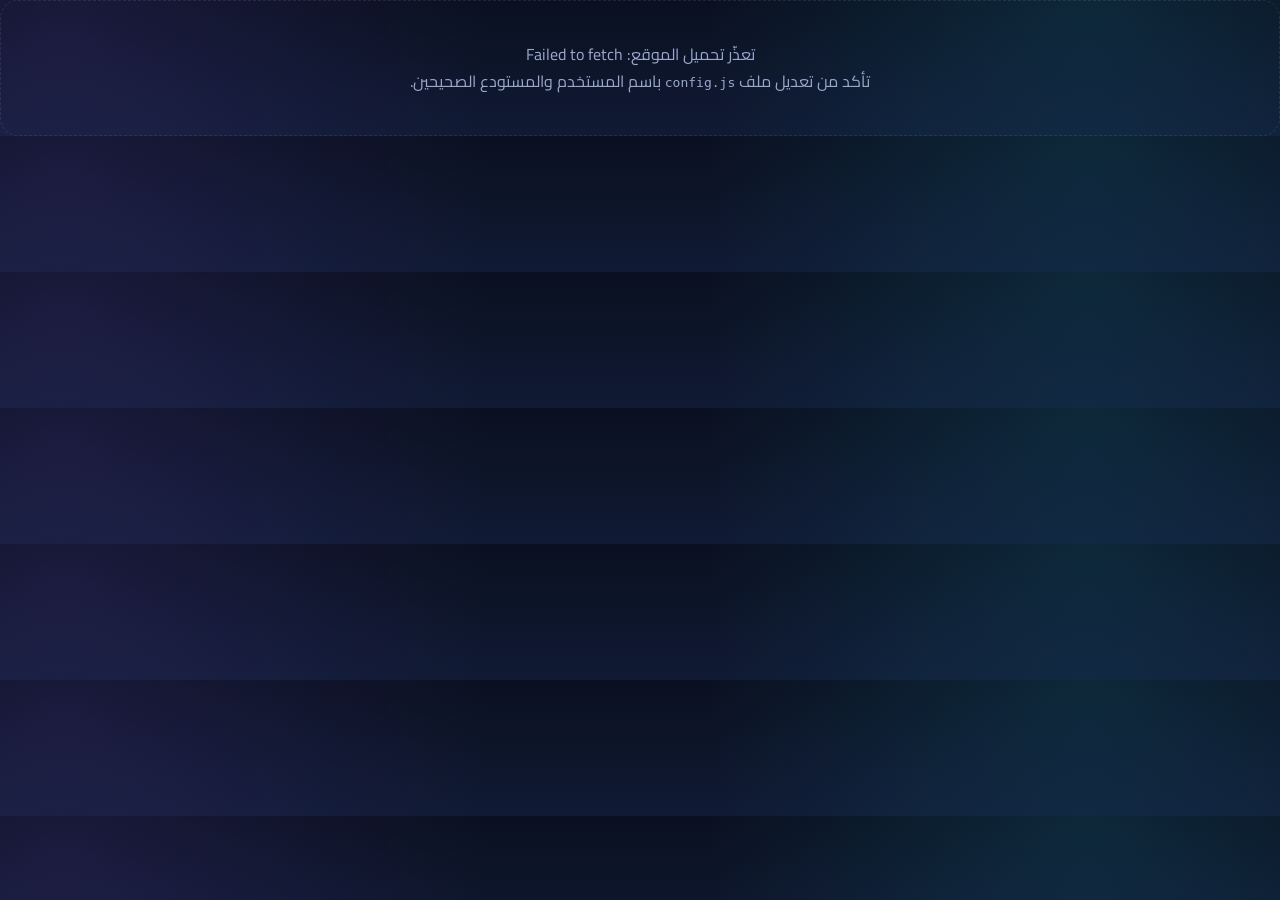
<file: index.html>
<!doctype html>
<html lang="ar" dir="rtl">
<head>
  <meta charset="utf-8">
  <meta name="viewport" content="width=device-width, initial-scale=1">
  <title>نور للاتصالات - موبايلات وإكسسوارات</title>
  <link rel="preconnect" href="https://fonts.googleapis.com">
  <link rel="preconnect" href="https://fonts.gstatic.com" crossorigin>
  <link href="https://fonts.googleapis.com/css2?family=Cairo:wght@400;600;700;800&display=swap" rel="stylesheet">
  <link rel="stylesheet" href="style.css">
</head>
<body>

  <header class="topbar">
    <a href="#top" class="brand">
      <span class="brand-logo">ن</span>
      <span class="brand-name" id="siteName">نور للاتصالات</span>
    </a>
    <nav class="nav">
      <a href="#products">المنتجات</a>
      <a href="#offers">العروض</a>
      <a href="#stores">فروعنا</a>
      <a href="#about">من نحن</a>
    </nav>
    <a href="#stores" class="btn btn-small">أقرب فرع</a>
  </header>

  <main id="top">
    <section class="hero">
      <div class="hero-inner">
        <div class="hero-copy">
          <span class="pill">✦ تسوّق بثقة وضمان</span>
          <h1 id="heroTitle">أحدث الموبايلات<br>بأفضل سعر</h1>
          <p id="heroText">موبايلات وإكسسوارات أصلية، مع إمكانية الاستفسار المباشر من أقرب فرع لك عبر واتساب.</p>
          <div class="hero-actions">
            <a href="#products" class="btn">تصفح المنتجات</a>
            <a href="#offers" class="btn btn-ghost">شاهد العروض</a>
          </div>
          <div class="trust">
            <span>✓ ضمان رسمي</span>
            <span>✓ أسعار تداول</span>
            <span>✓ خدمة سريعة</span>
          </div>
        </div>
        <div class="hero-art" aria-hidden="true">
          <div class="orb orb-one"></div>
          <div class="orb orb-two"></div>
          <div class="phone-mock">
            <div class="phone-notch"></div>
            <div class="phone-cameras"><i></i><i></i><i></i></div>
            <div class="phone-glow"></div>
          </div>
          <div class="floating-card fc-one">
            <span>عرض اليوم</span>
            <strong>خصم يصل إلى 15%</strong>
          </div>
          <div class="floating-card fc-two">
            <span>استفسار سريع</span>
            <strong>رد خلال دقائق</strong>
          </div>
        </div>
      </div>
    </section>

    <section id="categories" class="section section-tight">
      <h2 class="section-title">تسوّق حسب القسم</h2>
      <div id="categoryBar" class="category-bar"></div>
    </section>

    <section id="products" class="section">
      <div class="section-head">
        <div>
          <h2 class="section-title">منتجاتنا</h2>
          <p class="section-sub">كل الموبايلات والإكسسوارات المتوفرة لدينا.</p>
        </div>
        <div class="tools">
          <input id="search" type="search" placeholder="ابحث عن موبايل أو إكسسوار..." aria-label="بحث">
          <select id="sort" aria-label="ترتيب">
            <option value="featured">الترتيب الافتراضي</option>
            <option value="low">السعر: من الأقل</option>
            <option value="high">السعر: من الأعلى</option>
            <option value="name">الاسم</option>
          </select>
        </div>
      </div>
      <div id="productsGrid" class="grid"></div>
    </section>

    <section id="offers" class="section offers-section">
      <div class="section-head">
        <div>
          <h2 class="section-title">عروض وخصومات</h2>
          <p class="section-sub">عروض محدودة — اسأل الفرع لتأكيد التوفر.</p>
        </div>
      </div>
      <div id="offersGrid" class="offers-grid"></div>
    </section>

    <section id="stores" class="section">
      <div class="section-head">
        <div>
          <h2 class="section-title">أقرب فرع لك</h2>
          <p class="section-sub">اختر المحافظة أو استخدم موقعك لترتيب الفروع حسب المسافة.</p>
        </div>
        <div class="tools">
          <button id="locateBtn" class="btn btn-outline">📍 استخدم موقعي</button>
          <select id="cityFilter" aria-label="المحافظة">
            <option value="">كل المحافظات</option>
          </select>
        </div>
      </div>
      <div id="storesGrid" class="stores-grid"></div>
    </section>

    <section id="about" class="section about-section">
      <div class="about-card">
        <h2 class="section-title">من نحن</h2>
        <p id="aboutText">مجموعة فروع متخصصة في بيع الموبايلات والإكسسوارات الأصلية.</p>
      </div>
    </section>
  </main>

  <footer class="footer">
    <div>
      <strong id="footerName">نور للاتصالات</strong>
      <p>موبايلات وإكسسوارات أصلية بضمان.</p>
    </div>
    <div class="footer-links">
      <a href="#products">المنتجات</a>
      <a href="#offers">العروض</a>
      <a href="#stores">الفروع</a>
      <a href="admin.html">لوحة التحكم</a>
    </div>
    <p class="copyright">© <span id="year"></span> جميع الحقوق محفوظة.</p>
  </footer>

  <div id="inquiryModal" class="modal" hidden>
    <div class="modal-card" role="dialog" aria-modal="true">
      <button id="closeModal" class="modal-close" aria-label="إغلاق">&times;</button>
      <h3>اسأل عن المنتج</h3>
      <p id="modalProduct" class="modal-product"></p>
      <p class="modal-hint">اختر الفرع الأقرب لك لإرسال استفسارك مباشرة على واتساب:</p>
      <div id="modalStores" class="modal-stores"></div>
    </div>
  </div>

  <a id="floatWa" class="float-wa" href="#" target="_blank" rel="noopener" aria-label="واتساب">واتساب</a>

  <script src="config.js"></script>
  <script src="app.js"></script>
</body>
</html>
</file>
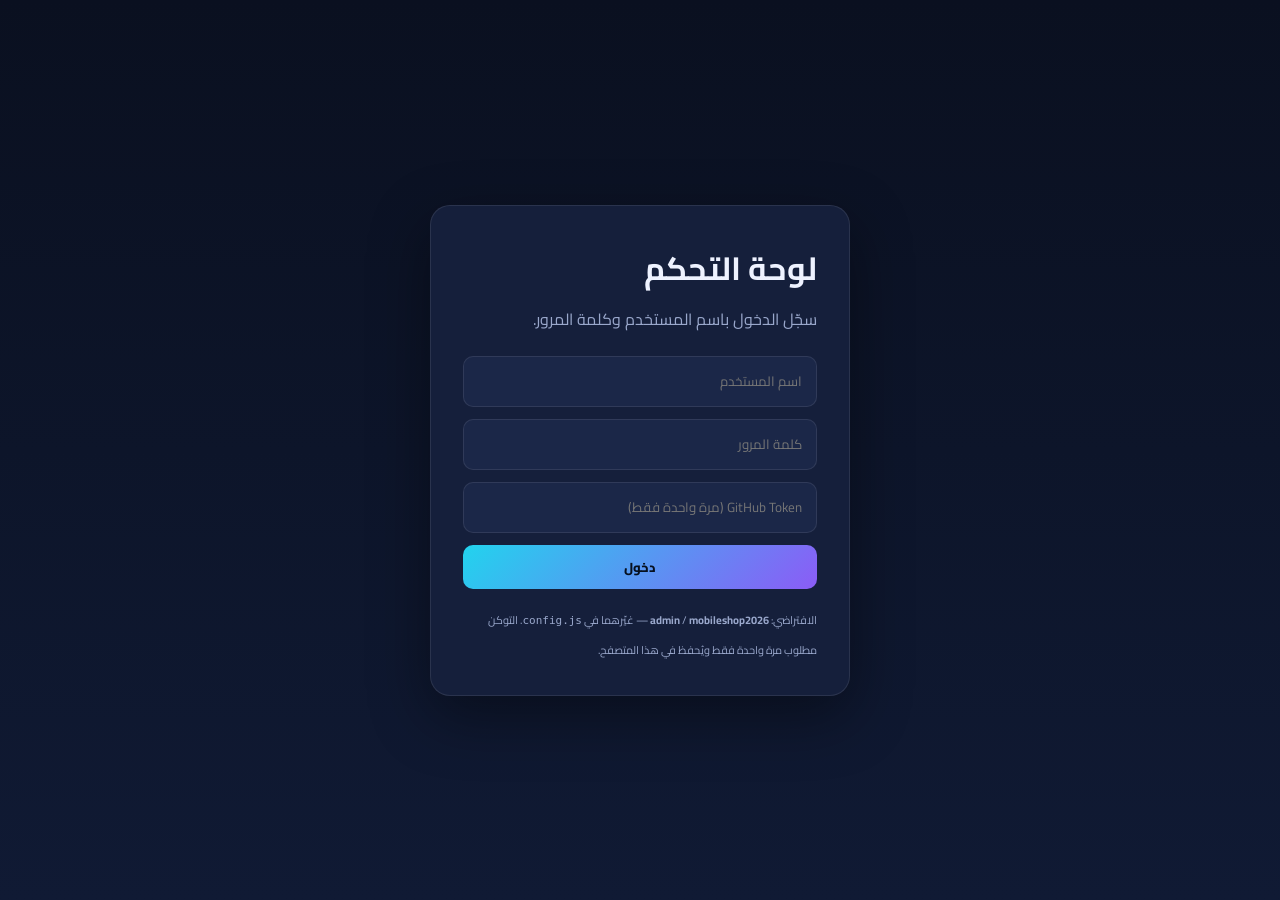
<file: admin.html>
<!doctype html>
<html lang="ar" dir="rtl">
<head>
  <meta charset="utf-8">
  <meta name="viewport" content="width=device-width, initial-scale=1">
  <title>لوحة التحكم - نور للاتصالات</title>
  <link rel="preconnect" href="https://fonts.googleapis.com">
  <link href="https://fonts.googleapis.com/css2?family=Cairo:wght@400;600;700;800&display=swap" rel="stylesheet">
  <link rel="stylesheet" href="admin.css">
</head>
<body>

  <div id="login" class="login-wrap">
    <div class="login-card">
      <h1>لوحة التحكم</h1>
      <p>سجّل الدخول باسم المستخدم وكلمة المرور.</p>
      <form id="loginForm">
        <input id="loginUser" placeholder="اسم المستخدم" autocomplete="username" required>
        <input id="loginPass" type="password" placeholder="كلمة المرور" autocomplete="current-password" required>
        <input id="loginToken" type="password" placeholder="GitHub Token (مرة واحدة فقط)" autocomplete="off">
        <button class="btn" type="submit">دخول</button>
      </form>
      <small>الافتراضي: <b>admin</b> / <b>mobileshop2026</b> — غيّرهما في <code>config.js</code>. التوكن مطلوب مرة واحدة فقط ويُحفظ في هذا المتصفح.</small>
    </div>
  </div>

  <div id="admin" class="admin" hidden>
    <aside class="side">
      <div class="side-brand">نور للاتصالات<br><small>لوحة التحكم</small></div>
      <button class="tab active" data-tab="products">📱 المنتجات</button>
      <button class="tab" data-tab="stores">🏬 الفروع</button>
      <button class="tab" data-tab="offers">🎁 العروض</button>
      <button class="tab" data-tab="settings">⚙️ الإعدادات</button>
      <a class="tab link" href="index.html" target="_blank">↗ عرض الموقع</a>
      <button class="tab logout" id="logoutBtn">🚪 خروج</button>
    </aside>

    <main class="main">
      <header class="main-head">
        <div>
          <h2 id="pageTitle">المنتجات</h2>
          <p>أضف منتجات جديدة أو عدّل الأسعار والمواصفات بسهولة.</p>
        </div>
        <div class="head-actions">
          <button id="exportBtn" class="btn btn-ghost">تصدير نسخة</button>
          <label class="btn btn-ghost file-label">استيراد نسخة<input id="importFile" type="file" accept="application/json" hidden></label>
          <button id="saveBtn" class="btn">💾 حفظ كل التغييرات</button>
        </div>
      </header>

      <div id="msg" class="msg" hidden></div>

      <section class="panel" id="panel-products">
        <form id="productForm" class="form">
          <h3>بيانات المنتج</h3>
          <div class="form-grid">
            <label>اسم المنتج<input class="form-input" name="name" required></label>
            <label>البراند<input class="form-input" name="brand"></label>
            <label>القسم<select class="form-input" name="category" id="productCategory"></select></label>
            <label>السعر<input class="form-input" name="price" type="number" min="0" required></label>
            <label>السعر القديم<input class="form-input" name="oldPrice" type="number" min="0"></label>
            <label>الحالة<input class="form-input" name="stock" placeholder="متوفر"></label>
            <label class="wide">المواصفات<textarea class="form-input" name="specs" rows="2"></textarea></label>
            <label class="wide">صورة المنتج (اختياري)
            <div class="image-row">
              <input class="form-input" name="image" placeholder="/images/iphone.jpg أو رابط كامل">
              <input id="productImageFile" type="file" accept="image/*" hidden>
              <button class="btn btn-small" type="button" id="uploadImageBtn">رفع صورة</button>
            </div>
          </label>
            <label>شارة صغيرة<input class="form-input" name="badge" placeholder="مثال: جديد"></label>
          </div>
          <div class="form-actions">
            <button class="btn" type="submit" id="productSubmit">إضافة منتج</button>
            <button class="btn btn-ghost" type="button" data-reset="products">إلغاء</button>
          </div>
        </form>
        <div class="table-wrap"><table id="productsTable"></table></div>
      </section>

      <section class="panel" id="panel-stores" hidden>
        <form id="storeForm" class="form">
          <h3>بيانات الفرع</h3>
          <div class="form-grid">
            <label>اسم الفرع<input class="form-input" name="name" required></label>
            <label>المحافظة<input class="form-input" name="city" required></label>
            <label class="wide">العنوان<input class="form-input" name="address"></label>
            <label>رقم الهاتف<input class="form-input" name="phone"></label>
            <label>رقم واتساب<input class="form-input" name="whatsapp" placeholder="مثال: 20100000001"></label>
            <label>ساعات العمل<input class="form-input" name="hours"></label>
            <label>خط العرض<input class="form-input" name="lat" type="number" step="any"></label>
            <label>خط الطول<input class="form-input" name="lng" type="number" step="any"></label>
          </div>
          <div class="form-actions">
            <button class="btn" type="submit" id="storeSubmit">إضافة فرع</button>
            <button class="btn btn-ghost" type="button" data-reset="stores">إلغاء</button>
          </div>
        </form>
        <div class="table-wrap"><table id="storesTable"></table></div>
      </section>

      <section class="panel" id="panel-offers" hidden>
        <form id="offerForm" class="form">
          <h3>بيانات العرض</h3>
          <div class="form-grid">
            <label>عنوان العرض<input class="form-input" name="title" required></label>
            <label>الشارة<input class="form-input" name="badge" placeholder="مثال: خصم 15%"></label>
            <label class="wide">الوصف<textarea class="form-input" name="description" rows="2"></textarea></label>
            <label>المنتج المرتبط<select class="form-input" name="productId" id="offerProduct"></select></label>
            <label class="check"><input type="checkbox" name="active" checked> العرض نشط</label>
          </div>
          <div class="form-actions">
            <button class="btn" type="submit" id="offerSubmit">إضافة عرض</button>
            <button class="btn btn-ghost" type="button" data-reset="offers">إلغاء</button>
          </div>
        </form>
        <div class="table-wrap"><table id="offersTable"></table></div>
      </section>

      <section class="panel" id="panel-settings" hidden>
        <form id="settingsForm" class="form">
          <h3>إعدادات الموقع</h3>
          <div class="form-grid">
            <label>اسم الموقع<input class="form-input" name="siteName"></label>
            <label>العملة<input class="form-input" name="currency"></label>
            <label class="wide">الشعار / الوصف القصير<input class="form-input" name="tagline"></label>
            <label>واتساب عام<input class="form-input" name="whatsappDefault"></label>
            <label class="wide">نبذة عنا<textarea class="form-input" name="about" rows="3"></textarea></label>
          </div>
          <div class="form-actions">
            <button class="btn" type="submit">حفظ الإعدادات</button>
          </div>
        </form>
      </section>
    </main>
  </div>

  <script src="config.js"></script>
  <script src="admin.js"></script>
</body>
</html>
</file>
<file: style.css>
:root {
  --bg: #0a1020;
  --bg-2: #101a34;
  --card: #151f3b;
  --card-2: #1b2748;
  --text: #eef2ff;
  --muted: #9aa8cc;
  --line: rgba(255, 255, 255, 0.09);
  --primary: #22d3ee;
  --primary-2: #8b5cf6;
  --accent: #f59e0b;
  --green: #25d366;
  --shadow: 0 18px 50px rgba(0, 0, 0, 0.35);
}

* { box-sizing: border-box; }
[hidden] { display: none !important; }
html { scroll-behavior: smooth; }
body {
  margin: 0;
  font-family: "Cairo", Tahoma, Arial, sans-serif;
  color: var(--text);
  background:
    radial-gradient(circle at 85% 0%, rgba(34, 211, 238, 0.12), transparent 35%),
    radial-gradient(circle at 5% 25%, rgba(139, 92, 246, 0.12), transparent 35%),
    linear-gradient(180deg, var(--bg), var(--bg-2));
  line-height: 1.7;
}
a { color: inherit; text-decoration: none; }
img { max-width: 100%; display: block; }

.topbar {
  position: sticky;
  top: 0;
  z-index: 50;
  display: flex;
  align-items: center;
  justify-content: space-between;
  gap: 20px;
  padding: 14px 5%;
  background: rgba(10, 16, 32, 0.82);
  backdrop-filter: blur(14px);
  border-bottom: 1px solid var(--line);
}
.brand { display: flex; align-items: center; gap: 10px; font-weight: 800; font-size: 18px; }
.brand-logo {
  width: 38px; height: 38px; border-radius: 12px;
  display: grid; place-items: center;
  background: linear-gradient(135deg, var(--primary), var(--primary-2));
  color: #07101f; font-size: 20px;
}
.nav { display: flex; gap: 22px; font-size: 14px; color: var(--muted); }
.nav a { transition: color .2s; }
.nav a:hover { color: var(--primary); }

.btn {
  display: inline-flex; align-items: center; justify-content: center;
  padding: 12px 22px; border-radius: 12px; border: 0;
  background: linear-gradient(135deg, var(--primary), var(--primary-2));
  color: #06101f; font-weight: 800; font-family: inherit;
  cursor: pointer; font-size: 14px; transition: transform .2s, box-shadow .2s;
}
.btn:hover { transform: translateY(-2px); box-shadow: 0 10px 24px rgba(34, 211, 238, .25); }
.btn-small { padding: 9px 16px; font-size: 13px; }
.btn-ghost { background: rgba(255,255,255,.06); color: var(--text); border: 1px solid var(--line); }
.btn-outline { background: transparent; border: 1px solid var(--line); color: var(--text); }
.btn-wa { background: var(--green); color: #fff; }
.btn-block { width: 100%; }

.hero { padding: 70px 5% 60px; overflow: hidden; }
.hero-inner {
  max-width: 1180px; margin: auto;
  display: grid; grid-template-columns: 1.05fr .95fr; gap: 50px; align-items: center;
}
.pill {
  display: inline-block; padding: 7px 14px; border-radius: 999px;
  background: rgba(34,211,238,.12); color: var(--primary);
  border: 1px solid rgba(34,211,238,.25); font-size: 13px; font-weight: 700;
}
.hero h1 { font-size: clamp(34px, 5vw, 62px); line-height: 1.15; margin: 18px 0 14px; }
.hero p { color: var(--muted); font-size: 17px; max-width: 560px; }
.hero-actions { display: flex; flex-wrap: wrap; gap: 12px; margin-top: 26px; }
.trust { display: flex; flex-wrap: wrap; gap: 18px; margin-top: 28px; color: var(--muted); font-size: 13px; }
.trust span { color: var(--text); }

.hero-art { position: relative; min-height: 420px; display: grid; place-items: center; }
.orb { position: absolute; border-radius: 50%; filter: blur(2px); }
.orb-one { width: 330px; height: 330px; background: radial-gradient(circle, rgba(34,211,238,.25), transparent 65%); top: 10px; right: 20px; }
.orb-two { width: 280px; height: 280px; background: radial-gradient(circle, rgba(139,92,246,.25), transparent 65%); bottom: 20px; left: 30px; }
.phone-mock {
  position: relative; width: 210px; height: 400px; border-radius: 34px;
  background: linear-gradient(160deg, #223056, #0d1530 60%);
  border: 2px solid rgba(255,255,255,.16);
  box-shadow: 0 30px 70px rgba(0,0,0,.5), inset 0 0 0 6px rgba(255,255,255,.03);
  transform: rotate(-6deg);
}
.phone-notch { position: absolute; top: 12px; left: 50%; transform: translateX(-50%); width: 80px; height: 20px; border-radius: 999px; background: #060b18; }
.phone-cameras { position: absolute; top: 48px; right: 18px; display: grid; gap: 7px; }
.phone-cameras i { width: 34px; height: 34px; border-radius: 50%; background: radial-gradient(circle at 35% 35%, #3d4f7a, #0a1024); border: 2px solid rgba(255,255,255,.14); }
.phone-glow { position: absolute; inset: 90px 18px 20px; border-radius: 22px; background: linear-gradient(150deg, rgba(34,211,238,.85), rgba(139,92,246,.85)); opacity: .9; }
.floating-card {
  position: absolute; background: rgba(21,31,59,.9); border: 1px solid var(--line);
  border-radius: 14px; padding: 12px 16px; box-shadow: var(--shadow); backdrop-filter: blur(8px);
}
.floating-card span { display: block; font-size: 11px; color: var(--muted); }
.floating-card strong { font-size: 14px; }
.fc-one { top: 70px; left: 0; }
.fc-two { bottom: 70px; right: 0; }

.section { max-width: 1180px; margin: auto; padding: 56px 5%; }
.section-tight { padding-top: 20px; }
.section-head { display: flex; align-items: end; justify-content: space-between; gap: 20px; margin-bottom: 26px; flex-wrap: wrap; }
.section-title { font-size: 28px; margin: 0 0 6px; }
.section-sub { color: var(--muted); margin: 0; font-size: 14px; }
.tools { display: flex; gap: 10px; flex-wrap: wrap; }
.tools input, .tools select, .form-input, .form-select, .form-textarea {
  font-family: inherit; font-size: 14px; color: var(--text);
  background: var(--card); border: 1px solid var(--line); border-radius: 12px; padding: 11px 14px;
  outline: none;
}
.tools input:focus, .tools select:focus, .form-input:focus, .form-select:focus, .form-textarea:focus { border-color: var(--primary); }
.tools input { min-width: 250px; }

.category-bar { display: flex; gap: 12px; flex-wrap: wrap; }
.chip {
  padding: 12px 20px; border-radius: 14px; border: 1px solid var(--line);
  background: var(--card); cursor: pointer; font-weight: 700; font-size: 14px;
  transition: .2s;
}
.chip:hover, .chip.active { background: linear-gradient(135deg, rgba(34,211,238,.18), rgba(139,92,246,.18)); border-color: var(--primary); }

.grid { display: grid; grid-template-columns: repeat(auto-fill, minmax(250px, 1fr)); gap: 20px; }
.card {
  background: linear-gradient(180deg, var(--card), var(--card-2));
  border: 1px solid var(--line); border-radius: 20px; overflow: hidden;
  box-shadow: var(--shadow); transition: transform .25s, border-color .25s;
  display: flex; flex-direction: column;
}
.card:hover { transform: translateY(-6px); border-color: rgba(34,211,238,.4); }
.product-image {
  height: 190px; display: grid; place-items: center; position: relative;
  background: radial-gradient(circle at 50% 40%, rgba(34,211,238,.14), transparent 60%);
}
.product-image img { width: 100%; height: 100%; object-fit: cover; }
.product-badge {
  position: absolute; top: 12px; right: 12px; background: var(--accent); color: #201300;
  padding: 5px 10px; border-radius: 999px; font-size: 11px; font-weight: 800;
}
.product-body { padding: 18px; display: flex; flex-direction: column; gap: 8px; flex: 1; }
.product-brand { color: var(--primary); font-size: 11px; font-weight: 800; letter-spacing: 1px; }
.product-name { font-size: 17px; font-weight: 800; margin: 0; }
.product-specs { color: var(--muted); font-size: 12px; line-height: 1.7; min-height: 42px; }
.price-row { display: flex; align-items: baseline; gap: 10px; margin-top: 4px; }
.price { font-size: 20px; font-weight: 800; color: var(--text); }
.old-price { color: var(--muted); text-decoration: line-through; font-size: 13px; }
.stock { font-size: 11px; color: var(--green); }
.card-actions { display: flex; gap: 8px; margin-top: 12px; }
.card-actions .btn { flex: 1; padding: 10px; font-size: 12px; }

.offers-section { max-width: none; background: rgba(255,255,255,.02); border-block: 1px solid var(--line); }
.offers-section > * { max-width: 1180px; margin-inline: auto; }
.offers-grid { display: grid; grid-template-columns: repeat(auto-fit, minmax(280px, 1fr)); gap: 20px; }
.offer {
  position: relative; overflow: hidden; padding: 26px; border-radius: 20px;
  background: linear-gradient(135deg, rgba(34,211,238,.16), rgba(139,92,246,.16));
  border: 1px solid rgba(34,211,238,.22);
}
.offer::after { content: "✦"; position: absolute; left: 18px; top: 8px; font-size: 90px; color: rgba(255,255,255,.04); }
.offer-badge { display: inline-block; background: var(--accent); color: #201300; padding: 5px 12px; border-radius: 999px; font-size: 11px; font-weight: 800; }
.offer h3 { margin: 14px 0 8px; font-size: 20px; }
.offer p { color: var(--muted); font-size: 14px; min-height: 48px; }

.stores-grid { display: grid; grid-template-columns: repeat(auto-fit, minmax(270px, 1fr)); gap: 20px; }
.store {
  background: var(--card); border: 1px solid var(--line); border-radius: 18px;
  padding: 22px; box-shadow: var(--shadow);
}
.store h3 { margin: 0 0 6px; font-size: 19px; }
.store .city { color: var(--primary); font-size: 12px; font-weight: 700; }
.store p { color: var(--muted); font-size: 13px; margin: 10px 0; }
.store-meta { font-size: 12px; color: var(--text); }
.distance { display: inline-block; margin-top: 8px; background: rgba(34,211,238,.12); color: var(--primary); padding: 4px 10px; border-radius: 999px; font-size: 11px; }
.store-actions { display: flex; gap: 8px; margin-top: 16px; }
.store-actions .btn { flex: 1; padding: 9px; font-size: 12px; }

.about-section { padding-top: 20px; }
.about-card {
  background: linear-gradient(135deg, rgba(34,211,238,.10), rgba(139,92,246,.10));
  border: 1px solid var(--line); border-radius: 22px; padding: 34px;
}
.about-card p { color: var(--muted); max-width: 800px; }

.footer {
  border-top: 1px solid var(--line); padding: 34px 5%; text-align: center; color: var(--muted);
  display: flex; flex-wrap: wrap; gap: 20px; align-items: center; justify-content: space-between;
}
.footer strong { color: var(--text); font-size: 18px; }
.footer p { margin: 4px 0 0; font-size: 13px; }
.footer-links { display: flex; gap: 16px; font-size: 13px; }
.footer-links a:hover { color: var(--primary); }
.copyright { width: 100%; font-size: 12px; }

.modal { position: fixed; inset: 0; z-index: 100; background: rgba(3,7,16,.78); display: grid; place-items: center; padding: 20px; }
.modal[hidden] { display: none; }
.modal-card {
  width: min(560px, 100%); max-height: 86vh; overflow: auto;
  background: var(--card); border: 1px solid var(--line); border-radius: 22px; padding: 28px;
  box-shadow: var(--shadow); position: relative;
}
.modal-close { position: absolute; top: 14px; left: 16px; background: none; border: 0; color: var(--muted); font-size: 28px; cursor: pointer; }
.modal-product { font-weight: 800; color: var(--primary); }
.modal-hint { color: var(--muted); font-size: 13px; }
.modal-stores { display: grid; gap: 10px; margin-top: 16px; }
.modal-store {
  display: flex; align-items: center; justify-content: space-between; gap: 12px;
  background: var(--card-2); border: 1px solid var(--line); border-radius: 14px; padding: 12px 14px;
}
.modal-store strong { display: block; font-size: 14px; }
.modal-store small { color: var(--muted); }

.float-wa {
  position: fixed; bottom: 22px; left: 22px; z-index: 60;
  background: var(--green); color: #fff; padding: 13px 18px; border-radius: 999px;
  font-weight: 800; font-size: 13px; box-shadow: 0 10px 30px rgba(37,211,102,.35);
}

.empty { color: var(--muted); padding: 40px; text-align: center; border: 1px dashed var(--line); border-radius: 18px; }

@media (max-width: 900px) {
  .hero-inner { grid-template-columns: 1fr; }
  .hero-art { min-height: 360px; }
  .nav { display: none; }
}
@media (max-width: 640px) {
  .topbar { padding: 12px 5%; }
  .hero { padding: 44px 5% 40px; }
  .hero h1 { font-size: 34px; }
  .tools { width: 100%; }
  .tools input, .tools select { width: 100%; min-width: 0; }
  .section { padding: 40px 5%; }
  .footer { text-align: center; justify-content: center; }
  .floating-card { display: none; }
}
</file>
<file: admin.css>
:root {
  --bg:#0a1020; --card:#151f3b; --card2:#1b2748; --text:#eef2ff; --muted:#9aa8cc;
  --line:rgba(255,255,255,.09); --primary:#22d3ee; --primary2:#8b5cf6; --accent:#f59e0b; --danger:#ef4444;
}
* { box-sizing:border-box; }
[hidden] { display: none !important; }
body { margin:0; font-family:"Cairo",Tahoma,Arial,sans-serif; background:linear-gradient(180deg,var(--bg),#101a34); color:var(--text); }
button,input,select,textarea { font-family:inherit; }
.btn {
  border:0; border-radius:10px; padding:10px 16px; cursor:pointer; font-weight:800; font-size:13px;
  background:linear-gradient(135deg,var(--primary),var(--primary2)); color:#06101f;
}
.btn:hover { filter:brightness(1.08); }
.btn-ghost { background:rgba(255,255,255,.06); color:var(--text); border:1px solid var(--line); }
.btn-danger { background:rgba(239,68,68,.14); color:#ff9a9a; border:1px solid rgba(239,68,68,.3); }
.btn-small { padding:6px 10px; font-size:11px; }
.file-label { display:inline-flex; align-items:center; }

.login-wrap { min-height:100vh; display:grid; place-items:center; padding:20px; }
.login-card { width:min(420px,100%); background:var(--card); border:1px solid var(--line); border-radius:20px; padding:32px; box-shadow:0 20px 60px rgba(0,0,0,.4); }
.login-card h1 { margin:0 0 6px; }
.login-card p { color:var(--muted); margin-top:0; }
.login-card form { display:grid; gap:12px; margin:22px 0 14px; }
.login-card input { padding:12px 14px; border-radius:10px; border:1px solid var(--line); background:var(--card2); color:var(--text); outline:none; }
.login-card small { color:var(--muted); font-size:11px; }

.admin { display:flex; min-height:100vh; }
.side { width:230px; flex-shrink:0; background:rgba(10,16,32,.8); border-left:1px solid var(--line); padding:22px 14px; display:flex; flex-direction:column; gap:6px; position:sticky; top:0; height:100vh; }
.side-brand { font-weight:800; font-size:18px; margin-bottom:22px; line-height:1.4; }
.side-brand small { color:var(--muted); font-size:11px; font-weight:400; }
.tab { display:block; width:100%; text-align:right; padding:12px 14px; border-radius:10px; border:1px solid transparent; background:transparent; color:var(--muted); cursor:pointer; font-size:14px; font-weight:700; }
.tab:hover,.tab.active { background:rgba(34,211,238,.12); color:var(--primary); border-color:rgba(34,211,238,.25); }
.tab.link { color:var(--muted); }
.tab.logout { margin-top:auto; color:#ff9a9a; }
.main { flex:1; min-width:0; padding:28px 3%; }
.main-head { display:flex; justify-content:space-between; align-items:center; gap:16px; flex-wrap:wrap; margin-bottom:22px; }
.main-head h2 { margin:0; font-size:24px; }
.main-head p { color:var(--muted); margin:4px 0 0; font-size:13px; }
.head-actions { display:flex; gap:8px; flex-wrap:wrap; }
.msg { padding:12px 16px; border-radius:10px; margin-bottom:16px; font-size:13px; background:rgba(37,211,102,.12); color:#7ee2a8; border:1px solid rgba(37,211,102,.25); }
.msg.err { background:rgba(239,68,68,.12); color:#ff9a9a; border-color:rgba(239,68,68,.3); }

.panel { background:var(--card); border:1px solid var(--line); border-radius:18px; padding:22px; }
.form { background:var(--card2); border:1px solid var(--line); border-radius:14px; padding:18px; margin-bottom:22px; }
.form h3 { margin:0 0 16px; font-size:17px; }
.form-grid { display:grid; grid-template-columns:repeat(auto-fit,minmax(190px,1fr)); gap:12px; }
.form-grid label { display:flex; flex-direction:column; gap:6px; font-size:12px; color:var(--muted); }
.form-grid label.wide { grid-column:1/-1; }
.form-input { width:100%; padding:10px 12px; border-radius:10px; border:1px solid var(--line); background:#0f1830; color:var(--text); outline:none; font-size:13px; }
.form-input:focus { border-color:var(--primary); }
.form-actions { display:flex; gap:8px; margin-top:16px; }
.image-row { display:flex; gap:8px; }
.image-row .form-input { flex:1; }
.check { flex-direction:row !important; align-items:center; gap:8px !important; }

.table-wrap { overflow:auto; }
table { width:100%; border-collapse:collapse; font-size:12px; min-width:620px; }
th,td { padding:10px 12px; border-bottom:1px solid var(--line); text-align:right; vertical-align:middle; }
th { color:var(--primary); font-weight:800; }
td .name-cell { font-weight:700; }
td small { color:var(--muted); display:block; max-width:240px; white-space:nowrap; overflow:hidden; text-overflow:ellipsis; }
.row-actions { display:flex; gap:6px; }

@media (max-width:800px) {
  .admin { flex-direction:column; }
  .side { width:100%; height:auto; position:static; flex-direction:row; flex-wrap:wrap; }
  .side-brand { width:100%; margin-bottom:6px; }
  .tab { width:auto; }
  .tab.logout { margin-top:0; }
}
</file>
